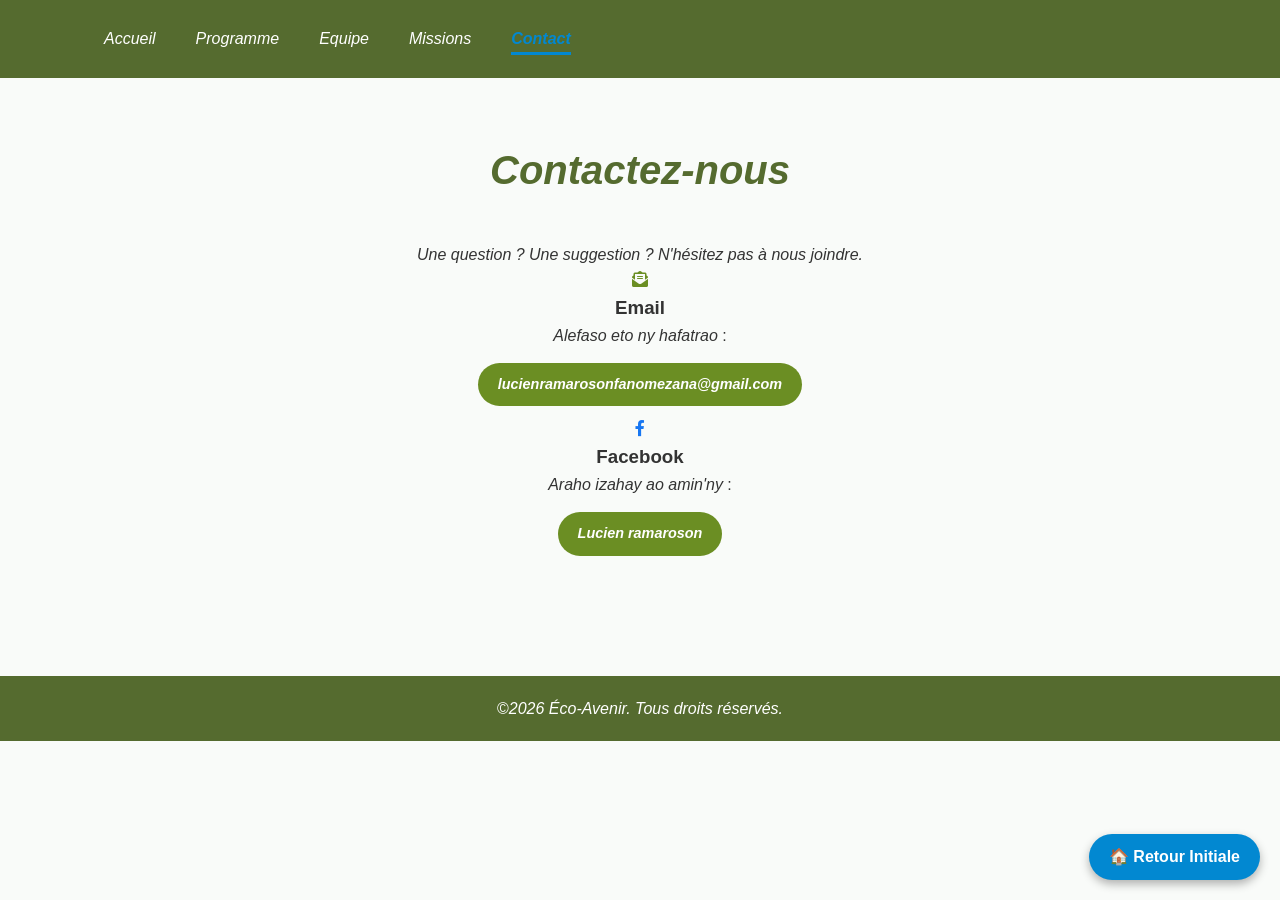
<file: contact.html>
<!DOCTYPE html>
<html lang="fr">
<head>
    <meta charset="UTF-8">
    <meta name="viewport" content="width=device-width, initial-scale=1.0">
    <title>Éco-Avenir | Contact</title>
    <link rel="stylesheet" href="https://cdnjs.cloudflare.com/ajax/libs/font-awesome/6.0.0/css/all.min.css">
    <link rel="stylesheet" href="style.css">
</head>
<body>
<nav>
        <ul>
            <li><a href="index.html"><em>Accueil</em></a></li>
            <li><a href="programme.html"><em>Programme</em></a></li>
            <li><a href="equipe.html"><em>Equipe</em></a></li>
            <li><a href="mission.html"><em>Missions</em></a></li>
            <li><a href="contact.html" class="active"><em>Contact</em></a></li>
        </ul>
    </nav>

    <section class="container">
    <h2 class="section-title"><em>Contactez-nous</em></h2>
    <p class="texte-intro"><em>Une question ? Une suggestion ? N'hésitez pas à nous joindre.</em></p>

    <div class="grid">
        <!-- Card ho an'ny Email -->
        <div class="card">
            <i class="fas fa-envelope-open-text"></i>
            <h3>Email</h3>
            <p><em>Alefaso eto ny hafatrao</em> :</p>
            <a href="mailto:<em>lucienramarosonfanomezana@gmail.com</em>" class="btn-olive"><em>lucienramarosonfanomezana@gmail.com</em></a>
        </div>

        <!-- Card ho an'ny Facebook -->
        <div class="card">
            <i class="fab fa-facebook-f"></i>
            <h3>Facebook</h3>
            <p><em>Araho izahay ao amin'ny</em> :</p>
            <a href="https://facebook.com/ecoavenir" target="_blank" class="btn-olive"><em>Lucien ramaroson</em></a>
        </div>
    </div>
</section>

    <footer>
        <p>&copy;<em>2026 Éco-Avenir. Tous droits réservés.</em> </p>
    </footer>

<script>
// Mamaky ny baiko avy amin'ny localStorage fotsiny ireto pejy ireto
if (localStorage.getItem('theme') === 'dark') {
    document.body.classList.add('dark-mode');
}
</script>
<a href="index.html" class="floating-back-btn">🏠 Retour Initiale</a>
</body>
</html>
</file>
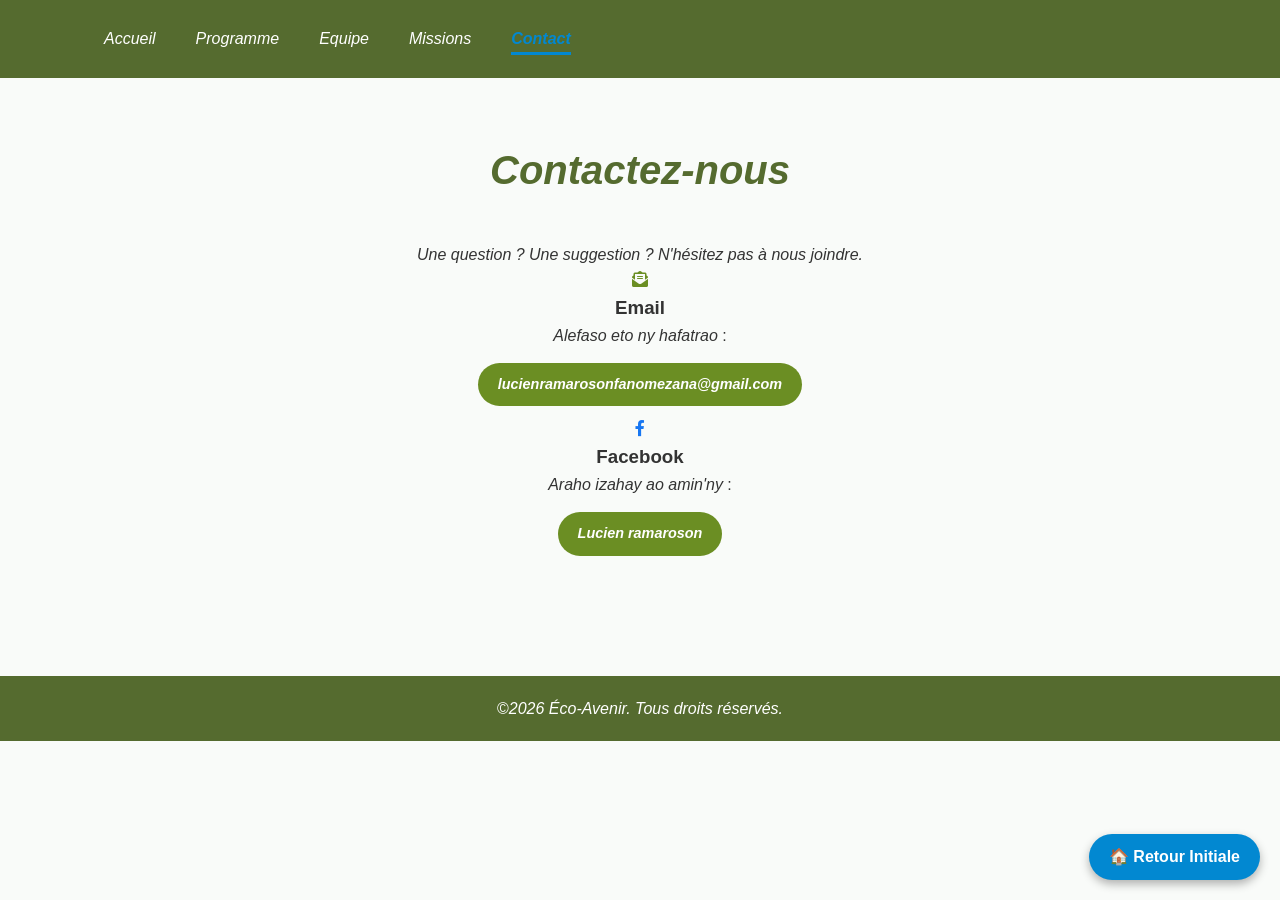
<file: contact.html.html>
<!DOCTYPE html>
<html lang="fr">
<head>
    <meta charset="UTF-8">
    <meta name="viewport" content="width=device-width, initial-scale=1.0">
    <title>Éco-Avenir | Contact</title>
    <link rel="stylesheet" href="https://cdnjs.cloudflare.com/ajax/libs/font-awesome/6.0.0/css/all.min.css">
    <link rel="stylesheet" href="style.css">
</head>
<body>
<nav>
        <ul>
            <li><a href="index.html"><em>Accueil</em></a></li>
            <li><a href="programme.html"><em>Programme</em></a></li>
            <li><a href="equipe.html"><em>Equipe</em></a></li>
            <li><a href="mission.html"><em>Missions</em></a></li>
            <li><a href="contact.html" class="active"><em>Contact</em></a></li>
        </ul>
    </nav>

    <section class="container">
    <h2 class="section-title"><em>Contactez-nous</em></h2>
    <p class="texte-intro"><em>Une question ? Une suggestion ? N'hésitez pas à nous joindre.</em></p>

    <div class="grid">
        <!-- Card ho an'ny Email -->
        <div class="card">
            <i class="fas fa-envelope-open-text"></i>
            <h3>Email</h3>
            <p><em>Alefaso eto ny hafatrao</em> :</p>
            <a href="mailto:<em>lucienramarosonfanomezana@gmail.com</em>" class="btn-olive"><em>lucienramarosonfanomezana@gmail.com</em></a>
        </div>

        <!-- Card ho an'ny Facebook -->
        <div class="card">
            <i class="fab fa-facebook-f"></i>
            <h3>Facebook</h3>
            <p><em>Araho izahay ao amin'ny</em> :</p>
            <a href="https://facebook.com/ecoavenir" target="_blank" class="btn-olive"><em>Lucien ramaroson</em></a>
        </div>
    </div>
</section>

    <footer>
        <p>&copy;<em>2026 Éco-Avenir. Tous droits réservés.</em> </p>
    </footer>

<script>
// Mamaky ny baiko avy amin'ny localStorage fotsiny ireto pejy ireto
if (localStorage.getItem('theme') === 'dark') {
    document.body.classList.add('dark-mode');
}
</script>
<a href="index.html" class="floating-back-btn">🏠 Retour Initiale</a>
</body>
</html>
</file>
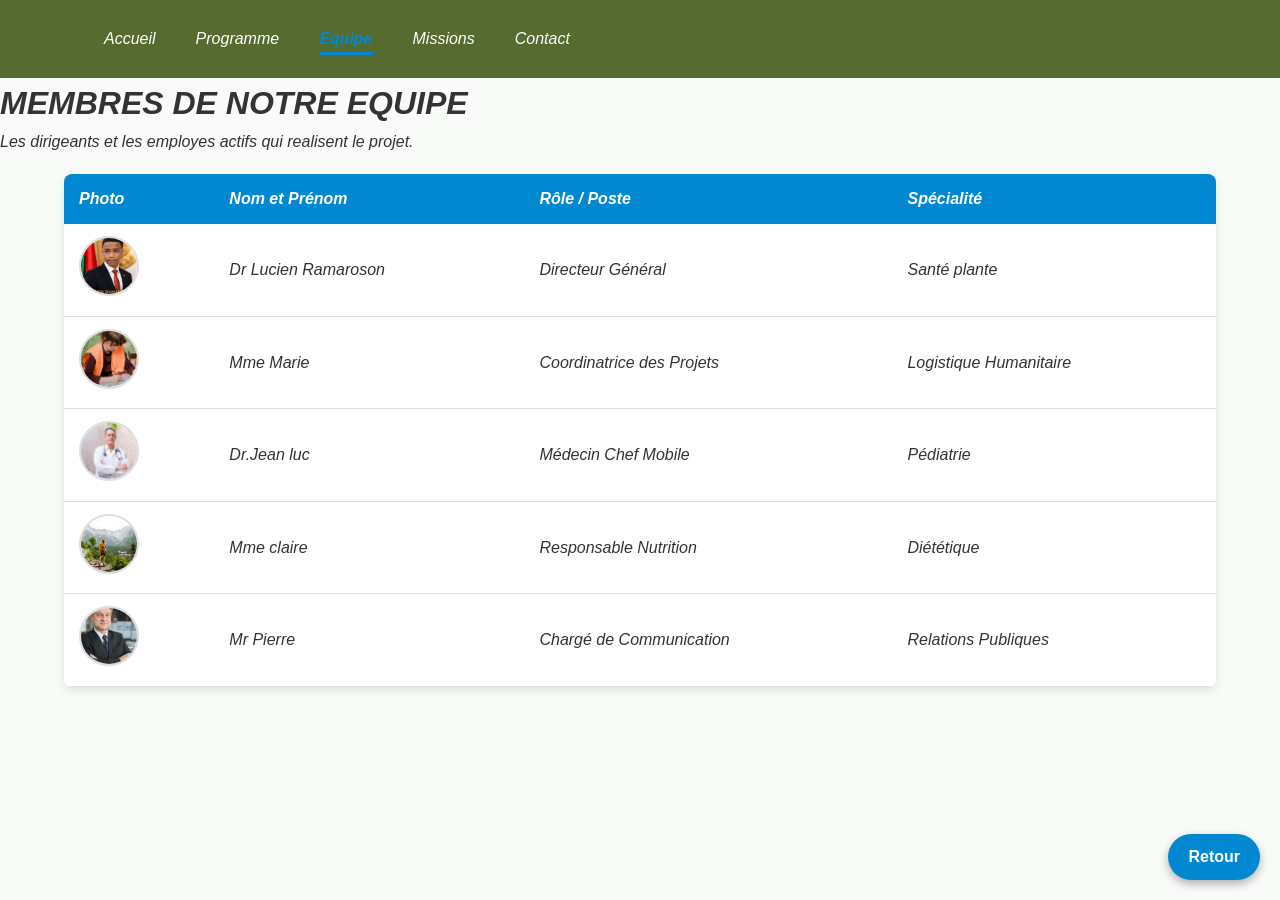
<file: equipe.html>
<!DOCTYPE html>
<html lang="fr">
<head>
    <meta charset="UTF-8">
    <title>Agissons pour la Santé - Équipe</title>
    <link rel="stylesheet" href="style.css">
</head>
<body>

    <nav>
        <ul>
            <li><a href="index.html"><em>Accueil</em></a></li>
            <li><a href="programme.html"><em>Programme</em></a></li>
            <li><a href="equipe.html" class="active"><em>Equipe</em></a></li>
            <li><a href="mission.html"><em>Missions</em></a></li>
            <li><a href="contact.html"><em>Contact</em></a></li>
        </ul>
    </nav>

    <main class="animated-content">
        <h1><em>MEMBRES DE NOTRE EQUIPE</em></h1>
        <p><em>Les dirigeants et les employes actifs qui realisent le projet.</em></p>

        <table class="data-table">
            <thead>
                <tr>
                    <th><em>Photo</em></th>
                    <th><em>Nom et Prénom</em></th>
                    <th><em>Rôle / Poste</em></th>
                    <th><em>Spécialité</em></th>
                </tr>
            </thead>
            <tbody>
                <tr>
                    <td><img src="images/directeur.jpg" alt="Directeur" class="table-img"></td>
                    <td><em>Dr Lucien Ramaroson</em></td>
                    <td><em>Directeur Général</em></td>
                    <td><em>Santé plante</em></td>
                </tr>
                <tr>
                    <td><img src="images/coordinatrice.jpg" alt="Coordinatrice" class="table-img"></td>
                    <td><em>Mme Marie</em></td>
                    <td><em>Coordinatrice des Projets</em></td>
                    <td><em>Logistique Humanitaire</em></td>
                </tr>
                <tr>
                    <td><img src="images/medecin.jpg" alt="Medecin" class="table-img"></td>
                    <td><em>Dr.Jean luc</em></td>
                    <td><em>Médecin Chef Mobile</em></td>
                    <td><em>Pédiatrie</em></td>
                </tr>
                <tr>
                    <td><img src="images/nutritionniste.jpg" alt="Nutritionniste" class="table-img"></td>
                    <td><em>Mme claire</em></td>
                    <td><em>Responsable Nutrition</em></td>
                    <td><em>Diététique</em></td>
                </tr>
                <tr>
                    <td><img src="images/communication.jpg" alt="Communication" class="table-img"></td>
                    <td><em>Mr Pierre</em></td>
                    <td><em>Chargé de Communication</em></td>
                    <td><em>Relations Publiques</em></td>
                </tr>
            </tbody>
        </table>
    </main>

    <a href="programme.html" class="floating-back-btn">Retour</a>

<script>
// Mamaky ny baiko avy amin'ny localStorage fotsiny ireto pejy ireto
if (localStorage.getItem('theme') === 'dark') {
    document.body.classList.add('dark-mode');
}
</script>
</body>
</html>
</file>
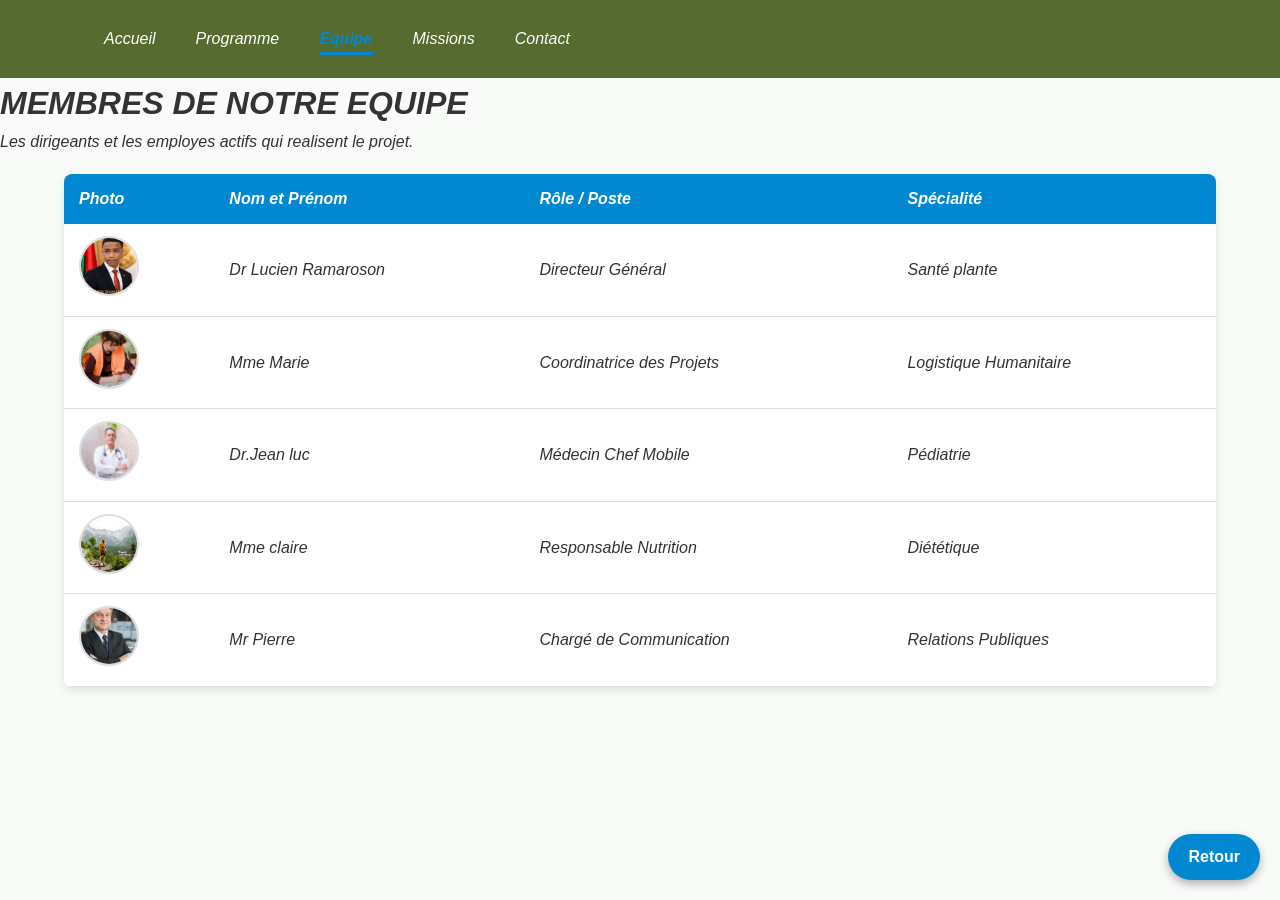
<file: equipe.html.html>
<!DOCTYPE html>
<html lang="fr">
<head>
    <meta charset="UTF-8">
    <title>Agissons pour la Santé - Équipe</title>
    <link rel="stylesheet" href="style.css">
</head>
<body>

    <nav>
        <ul>
            <li><a href="index.html"><em>Accueil</em></a></li>
            <li><a href="programme.html"><em>Programme</em></a></li>
            <li><a href="equipe.html" class="active"><em>Equipe</em></a></li>
            <li><a href="mission.html"><em>Missions</em></a></li>
            <li><a href="contact.html"><em>Contact</em></a></li>
        </ul>
    </nav>

    <main class="animated-content">
        <h1><em>MEMBRES DE NOTRE EQUIPE</em></h1>
        <p><em>Les dirigeants et les employes actifs qui realisent le projet.</em></p>

        <table class="data-table">
            <thead>
                <tr>
                    <th><em>Photo</em></th>
                    <th><em>Nom et Prénom</em></th>
                    <th><em>Rôle / Poste</em></th>
                    <th><em>Spécialité</em></th>
                </tr>
            </thead>
            <tbody>
                <tr>
                    <td><img src="images/directeur.jpg" alt="Directeur" class="table-img"></td>
                    <td><em>Dr Lucien Ramaroson</em></td>
                    <td><em>Directeur Général</em></td>
                    <td><em>Santé plante</em></td>
                </tr>
                <tr>
                    <td><img src="images/coordinatrice.jpg" alt="Coordinatrice" class="table-img"></td>
                    <td><em>Mme Marie</em></td>
                    <td><em>Coordinatrice des Projets</em></td>
                    <td><em>Logistique Humanitaire</em></td>
                </tr>
                <tr>
                    <td><img src="images/medecin.jpg" alt="Medecin" class="table-img"></td>
                    <td><em>Dr.Jean luc</em></td>
                    <td><em>Médecin Chef Mobile</em></td>
                    <td><em>Pédiatrie</em></td>
                </tr>
                <tr>
                    <td><img src="images/nutritionniste.jpg" alt="Nutritionniste" class="table-img"></td>
                    <td><em>Mme claire</em></td>
                    <td><em>Responsable Nutrition</em></td>
                    <td><em>Diététique</em></td>
                </tr>
                <tr>
                    <td><img src="images/communication.jpg" alt="Communication" class="table-img"></td>
                    <td><em>Mr Pierre</em></td>
                    <td><em>Chargé de Communication</em></td>
                    <td><em>Relations Publiques</em></td>
                </tr>
            </tbody>
        </table>
    </main>

    <a href="programme.html" class="floating-back-btn">Retour</a>

<script>
// Mamaky ny baiko avy amin'ny localStorage fotsiny ireto pejy ireto
if (localStorage.getItem('theme') === 'dark') {
    document.body.classList.add('dark-mode');
}
</script>
</body>
</html>
</file>
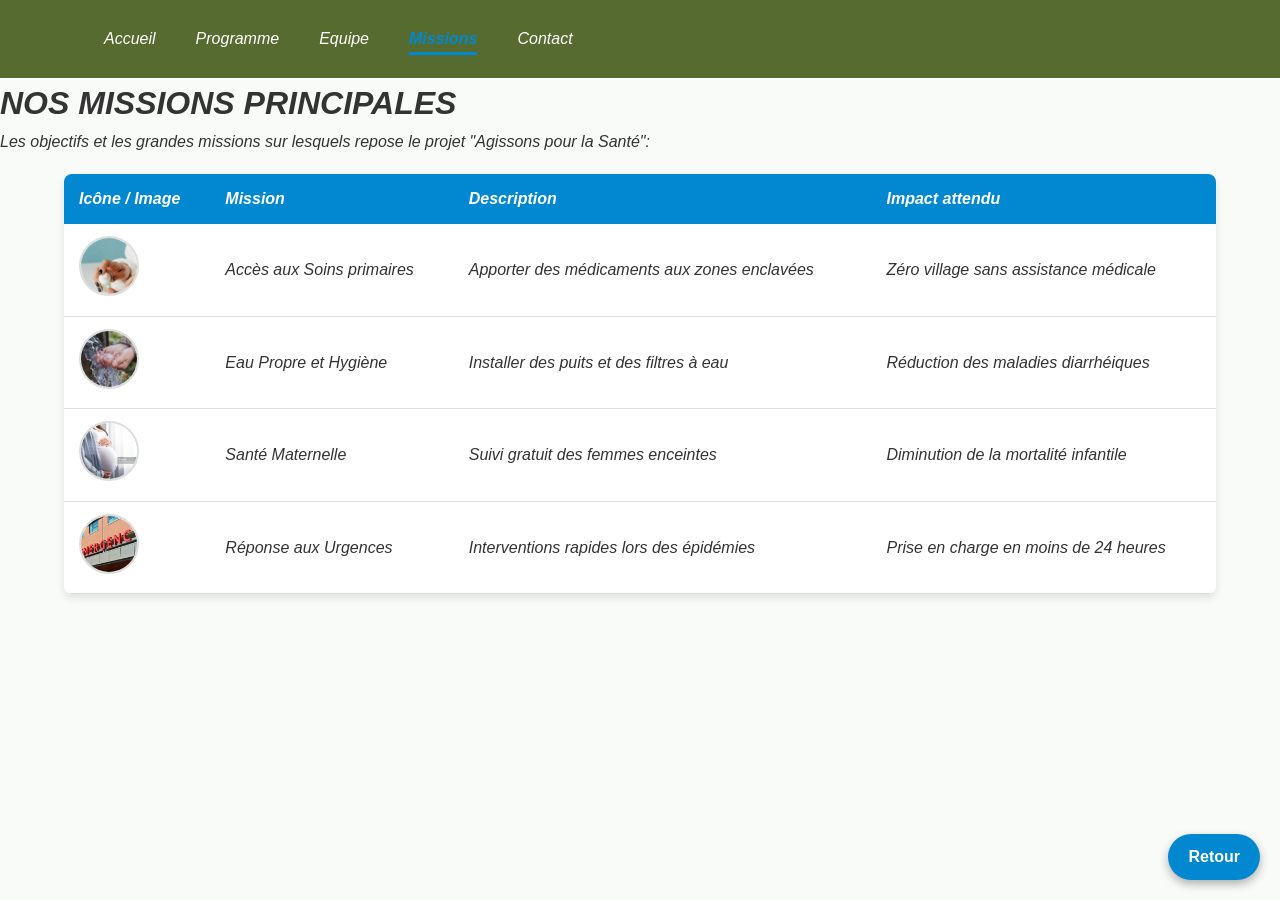
<file: mission.html>
<!DOCTYPE html>
<html lang="fr">
<head>
    <meta charset="UTF-8">
    <title>Agissons pour la Santé - Missions</title>
    <link rel="stylesheet" href="style.css">
</head>
<body>

    <nav>
        <ul>
            <li><a href="index.html"><em>Accueil</em></a></li>
            <li><a href="programme.html"><em>Programme</em></a></li>
            <li><a href="equipe.html"><em>Equipe</em></a></li>
            <li><a href="mission.html" class="active"><em>Missions</em></a></li>
            <li><a href="contact.html"><em>Contact</em></a></li>
        </ul>
    </nav>

    <main class="animated-content">
        <h1><em>NOS MISSIONS PRINCIPALES</em></h1>
        <p><em>Les objectifs et les grandes missions sur lesquels repose le projet "Agissons pour la Santé":</em></p>

        <table class="data-table">
            <thead>
                <tr>
                    <th><em>Icône / Image</em></th>
                    <th><em>Mission</em></th>
                    <th><em>Description</em></th>
                    <th><em>Impact attendu</em></th>
                </tr>
            </thead>
            <tbody>
                <tr>
                    <td><img src="images/soins.jpg" alt="Soins" class="table-img"></td>
                    <td><em>Accès aux Soins primaires</em></td>
                    <td><em>Apporter des médicaments aux zones enclavées</em></td>
                    <td><em>Zéro village sans assistance médicale</em></td>
                </tr>
                <tr>
                    <td><img src="images/eau.jpg" alt="Eau" class="table-img"></td>
                    <td><em>Eau Propre et Hygiène</em></td>
                    <td><em>Installer des puits et des filtres à eau</em></td>
                    <td><em>Réduction des maladies diarrhéiques</em></td>
                </tr>
                <tr>
                    <td><img src="images/maternite.jpg" alt="Maternite" class="table-img"></td>
                    <td><em>Santé Maternelle</em></td>
                    <td><em>Suivi gratuit des femmes enceintes</em></td>
                    <td><em>Diminution de la mortalité infantile</em></td>
                </tr>
                <tr>
                    <td><img src="images/urgence.jpg" alt="Urgence" class="table-img"></td>
                    <td><em>Réponse aux Urgences</em></td>
                    <td><em>Interventions rapides lors des épidémies</em></td>
                    <td><em>Prise en charge en moins de 24 heures</em></td>
                </tr>
            </tbody>
        </table>
    </main>

    <a href="equipe.html" class="floating-back-btn">Retour</a>
<script>
// Mamaky ny baiko avy amin'ny localStorage fotsiny ireto pejy ireto
if (localStorage.getItem('theme') === 'dark') {
    document.body.classList.add('dark-mode');
}
</script>
</body>
</html>
</file>
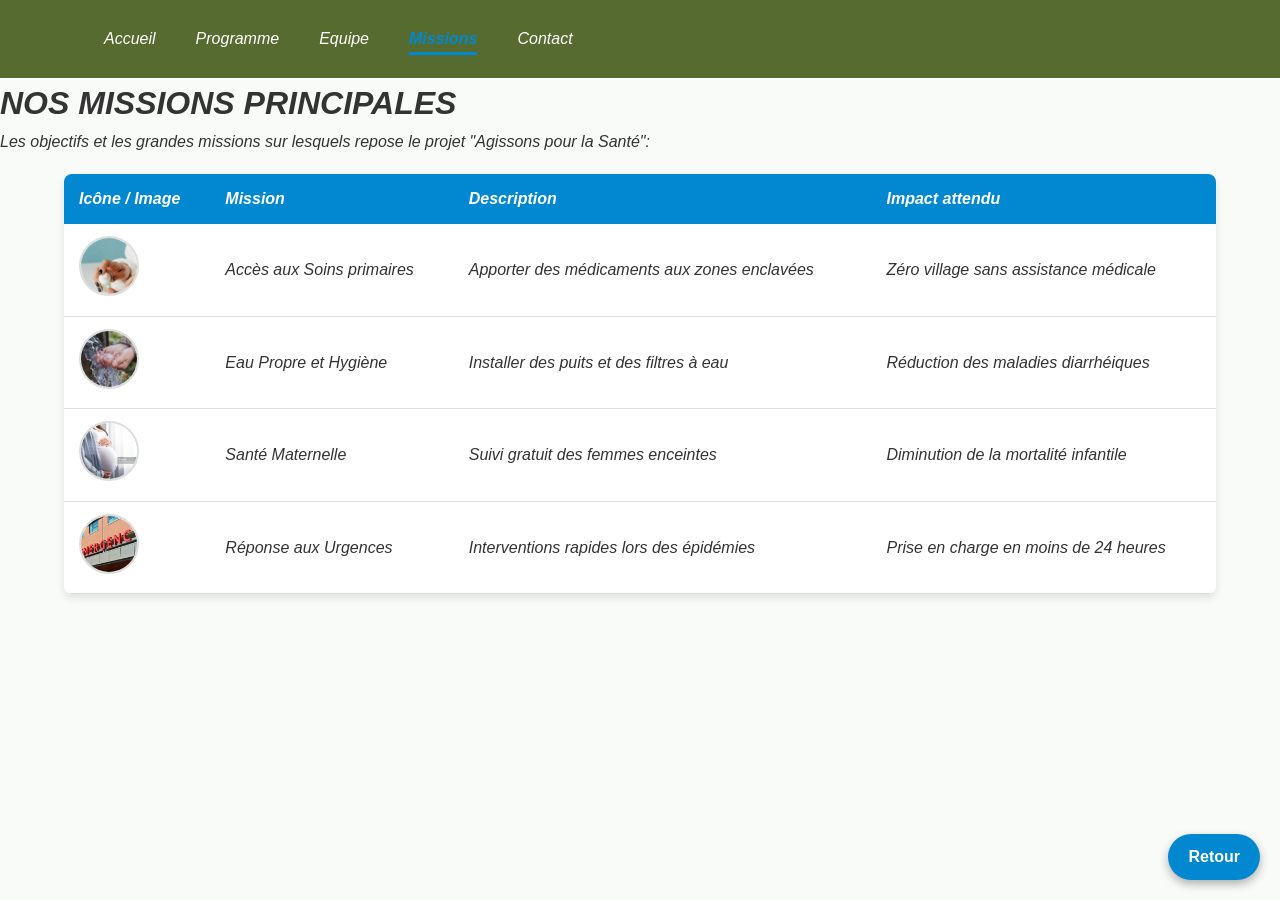
<file: mission.html.html>
<!DOCTYPE html>
<html lang="fr">
<head>
    <meta charset="UTF-8">
    <title>Agissons pour la Santé - Missions</title>
    <link rel="stylesheet" href="style.css">
</head>
<body>

    <nav>
        <ul>
            <li><a href="index.html"><em>Accueil</em></a></li>
            <li><a href="programme.html"><em>Programme</em></a></li>
            <li><a href="equipe.html"><em>Equipe</em></a></li>
            <li><a href="mission.html" class="active"><em>Missions</em></a></li>
            <li><a href="contact.html"><em>Contact</em></a></li>
        </ul>
    </nav>

    <main class="animated-content">
        <h1><em>NOS MISSIONS PRINCIPALES</em></h1>
        <p><em>Les objectifs et les grandes missions sur lesquels repose le projet "Agissons pour la Santé":</em></p>

        <table class="data-table">
            <thead>
                <tr>
                    <th><em>Icône / Image</em></th>
                    <th><em>Mission</em></th>
                    <th><em>Description</em></th>
                    <th><em>Impact attendu</em></th>
                </tr>
            </thead>
            <tbody>
                <tr>
                    <td><img src="images/soins.jpg" alt="Soins" class="table-img"></td>
                    <td><em>Accès aux Soins primaires</em></td>
                    <td><em>Apporter des médicaments aux zones enclavées</em></td>
                    <td><em>Zéro village sans assistance médicale</em></td>
                </tr>
                <tr>
                    <td><img src="images/eau.jpg" alt="Eau" class="table-img"></td>
                    <td><em>Eau Propre et Hygiène</em></td>
                    <td><em>Installer des puits et des filtres à eau</em></td>
                    <td><em>Réduction des maladies diarrhéiques</em></td>
                </tr>
                <tr>
                    <td><img src="images/maternite.jpg" alt="Maternite" class="table-img"></td>
                    <td><em>Santé Maternelle</em></td>
                    <td><em>Suivi gratuit des femmes enceintes</em></td>
                    <td><em>Diminution de la mortalité infantile</em></td>
                </tr>
                <tr>
                    <td><img src="images/urgence.jpg" alt="Urgence" class="table-img"></td>
                    <td><em>Réponse aux Urgences</em></td>
                    <td><em>Interventions rapides lors des épidémies</em></td>
                    <td><em>Prise en charge en moins de 24 heures</em></td>
                </tr>
            </tbody>
        </table>
    </main>

    <a href="equipe.html" class="floating-back-btn">Retour</a>
<script>
// Mamaky ny baiko avy amin'ny localStorage fotsiny ireto pejy ireto
if (localStorage.getItem('theme') === 'dark') {
    document.body.classList.add('dark-mode');
}
</script>
</body>
</html>
</file>
<file: style.css>
/* --- CONFIGURATION FOTOTRA --- */

* {

    margin: 0;

    padding: 0;

    box-sizing: border-box;

    font-family: 'Segoe UI', sans-serif;

}



body {

    background-color: #f9fbf9;

    color: #333;

    line-height: 1.6;

}



/* --- NAV (LOKO MAINTSO MAIZINA) --- */

nav {

    background-color: #556b2f; /* Dark Olive */

    color: white;

    display: flex;

    justify-content: space-between;

    align-items: center;

    padding: 1rem 5%;

    position: sticky;

    top: 0;

    z-index: 1000;

}
/* --- STYLE TITRE (Inspiré par L'Avenir de la Robotique) --- */
.hero-content h1 {
    font-size: 4.5rem;   /* Habe lehibe */
    font-weight: 800;    /* Matevina be */
    text-transform: uppercase;
    color: white;        /* Ny soratra voalohany dia fotsy */
    letter-spacing: -1px;
    margin-bottom: 20px;
}
/* Ity kosa ny style ho an'ilay teny misy dégradé manga */
.hero-content h1 .highlight {
    background: linear-gradient(to right, #00d2ff, #3a7bd5);
    -webkit-background-clip: text;
    background-clip: text;
    -webkit-text-fill-color: transparent;
    display: inline-block;
}
nav ul { display: flex; list-style: none; }

nav ul li a {

    color: white;

    text-decoration: none;

    margin-left: 20px;

    font-weight: 500;

}



/* --- HERO (SARY ACCUEIL) --- */

.hero {

    position: relative;

    height: 100vh;

    display: flex;

    align-items: center;

    justify-content: center;

    text-align: center;

    color: white;

    overflow: hidden;

}



.hero::before {

    content: "";

    position: absolute;

    top: 0; left: 0; width: 100%; height: 100%;

    /* HAMARINO: Tokony ho fond.jpg no anaran'ilay sary ao amin'ny images */

    background: linear-gradient(rgba(0, 0, 0, 0.4), rgba(0, 0, 0, 0.4)),

                url('images/fond.jpg') no-repeat center center/cover;

    z-index: -1;

}



/* --- BOKOTRA OLIVE --- */

.btn-olive {

    display: inline-block;

    background-color: #6b8e23; /* Olive Green */

    color: white !important;

    padding: 12px 25px;

    margin: 10px;

    text-decoration: none;

    border-radius: 50px;

    font-weight: bold;

    transition: 0.3s ease;

}



.btn-olive:hover {

    background-color: #556b2f;

    transform: translateY(-3px);

}



.flex-buttons {

    display: flex;

    justify-content: center;

    gap: 15px;

    margin-top: 20px;

}



/* --- CONTAINER SY FOOTER --- */

.container { padding: 60px 5%; text-align: center; }

.section-title { color: #556b2f; margin-bottom: 40px; font-size: 2.5rem; }



footer {

    background-color: #556b2f;

    color: white;

    text-align: center;

    padding: 20px;

    margin-top: 50px;

}

.btn-olive {

    display: inline-block;

    background-color: #6b8e23;

    color: white !important;

    padding: 12px 25px;

    border-radius: 50px;

    text-decoration: none;

}

/* --- AMERENANA NY ANIMATION --- */



/* Mibaiko ny sary hihetsika moramora */

@keyframes slowZoom {

    from { transform: scale(1); }

    to { transform: scale(1.1); }

}



/* Mibaiko ny soratra hiseho moramora avy any ambany */

@keyframes fadeInUp {

    from {

        opacity: 0;

        transform: translateY(30px);

    }

    to {

        opacity: 1;

        transform: translateY(0);

    }

}



/* Ampiharina amin'ny sary fond ny animation */

.hero::before {

    animation: slowZoom 20s infinite alternate;

}



/* Ampiharina amin'ny votoatin'ny accueil ny animation */

.hero-content {

    animation: fadeInUp 1.5s ease-out;

}

/* --- CONTACT PAGE DESIGN --- */

.contact-grid {

    display: grid;

    grid-template-columns: repeat(auto-fit, minmax(300px, 1fr));

    gap: 40px;

    margin-top: 30px;

    text-align: left;

}



.contact-info h3 {

    color: #556b2f;

    margin-bottom: 20px;

    font-size: 1.5rem;

}



.contact-info p {

    margin-bottom: 15px;

    font-size: 1.1rem;

    color: #333;

}



.contact-info i {

    color: #6b8e23;

    margin-right: 15px;

    width: 20px;

}



.contact-map {

    box-shadow: 0 10px 30px rgba(0,0,0,0.1);

    border-radius: 15px;

    overflow: hidden;

}



/* --- BUTTONS --- */

.btn-olive {

    display: inline-block;

    background-color: #6b8e23;

    color: white !important;

    padding: 12px 25px;

    border-radius: 50px;

    text-decoration: none;

    font-weight: bold;

    transition: all 0.3s ease;

}



.btn-olive:hover {

    background-color: #556b2f;

    transform: translateY(-3px);

    box-shadow: 0 5px 15px rgba(0,0,0,0.2);

}



.flex-buttons {

    display: flex;

    gap: 15px;

    flex-wrap: wrap;

}



/* --- ANIMATION ACCUEIL (Hamerenana azy) --- */

@keyframes slowZoom {

    from { transform: scale(1); }

    to { transform: scale(1.1); }

}



.hero::before {

    content: "";

    position: absolute;

    top: 0; left: 0; width: 100%; height: 100%;

    background: linear-gradient(rgba(0,0,0,0.4), rgba(0,0,0,0.4)), url('images/fond.jpg') no-repeat center center/cover;

    z-index: -1;

    animation: slowZoom 20s infinite alternate;

}

@keyframes slowZoom {

    from { transform: scale(1); }

    to { transform: scale(1.1); }

}



.hero::before {

    animation: slowZoom 20s infinite alternate;

} /* --- STYLE HO AN'NY SARY AO AMIN'NY EQUIPE --- */
.equipe-img {
    width: 150px;       /* Habean'ny sary */
    height: 150px;      /* Tsy maintsy mitovy amin'ny width mba ho boribory tsara */
    border-radius: 50%; /* Manao azy ho boribory */
    object-fit: cover;  /* Tsy mampitofezaka ny sary raha tsy square izy */
    margin-bottom: 15px;
    border: 3px solid #6b8e23; /* Sisiny kely miloko maitso olive */
}
/* --- STYLE MANOKANA HO AN'NY CONTACT CARDS --- */
.card i.fa-facebook-f {
    color: #1877F2; /* Loko ofisialin'ny Facebook */
}

.card i.fa-envelope-open-text {
    color: #6b8e23; /* Loko maitso olive ho an'ny mailaka */
}

/* Fanitsiana ny bokotra ao anatin'ny card mba ho kanto */
.card .btn-olive {
    margin-top: 15px;
    font-size: 0.9rem;
    padding: 10px 20px;
    display: inline-block;
}

/* Effet hover rehefa mikasika ny card ny voalavo (souris) */
.card:hover {
    box-shadow: 0 10px 25px rgba(0,0,0,0.15);
    border: 1px solid #6b8e23;
}
/* --- STYLE BOKOTRA DECOUVRIR (MANGA) --- */
.btn-decouvrir {
    display: inline-block;
    background: linear-gradient(to right, #00d2ff, #3a7bd5); /* Loko manga dégradé */
    color: white !important; /* Soratra fotsy */
    padding: 12px 30px;
    text-decoration: none;   /* Nesorina ilay tsipika ambany */
    border-radius: 50px;     /* Endrika boribory kanto */
    font-weight: bold;
    text-transform: uppercase;
    font-size: 0.9rem;
    transition: all 0.3s ease;
    box-shadow: 0 4px 15px rgba(0, 210, 255, 0.3); /* Ombra manga kely */
    border: none;
    cursor: pointer;
}

/* Rehefa manakaiky ny souris (Hover) */
.btn-decouvrir:hover {
    transform: translateY(-3px); /* Miakatra kely */
    box-shadow: 0 6px 20px rgba(0, 210, 255, 0.5);
    background: linear-gradient(to right, #3a7bd5, #00d2ff); /* Miova kely ny dégradé */
}
/* --- STYLE TABILAO (PLAN D'ACTION) --- */
.table-container {
    margin-top: 30px;
    overflow-x: auto; /* Mba hahafahany mitsindrona amin'ny finday */
}

.action-table {
    width: 100%;
    border-collapse: collapse; /* Manaisotra ny elanelana amin'ny case */
    background-color: white;
    box-shadow: 0 5px 15px rgba(0,0,0,0.05);
    border-radius: 10px;
    overflow: hidden;
}

.action-table thead {
    background-color: #556b2f; /* Loko maitso olive */
    color: white;
}

.action-table th, .action-table td {
    padding: 15px 20px;
    text-align: left;
    border-bottom: 1px solid #eee;
}

/* Loko rehefa mandalo ny souris */
.action-table tbody tr:hover {
    background-color: #f1f5eb;
}

.phase-col {
    font-weight: bold;
    color: #556b2f;
    width: 150px;
}

.phase-col i {
    margin-right: 10px;
    color: #6b8e23;
}

.obj-col {
    font-weight: 600;
    color: #333;
}
/* Loko rehefa Mode Nuit */
body.dark-mode {
    background-color: #121212 !important;
    color: #ffffff !important;
}

/* Azonao ampiana ny card na tabilao koa */
body.dark-mode .card, body.dark-mode table {
    background-color: #1e1e1e !important;
    color: white !important;
}
/* --- LOKO REHEFA MODE NUIT (Apetraho ao anaty style.css) --- */
body.dark-mode {
    background-color: #1a1a1a !important;
    color: #f4f4f4 !important;
}

body.dark-mode nav {
    background-color: #000000 !important;
}

body.dark-mode .card {
    background-color: #2d2d2d !important;
    color: white !important;
}

body.dark-mode .section-title {
    color: #a2c162 !important;
}
/* Apetraho any anaty style.css ity fa aza atao any amin'ny faran'ny HTML */
body.dark-mode {
    background-color: #1a1a1a !important;
    color: #f4f4f4 !important;
}
body.dark-mode nav {
    background-color: #000000 !important;
}
body.dark-mode .card {
    background-color: #2d2d2d !important;
    color: white !important;
}
#dark-btn {
    cursor: pointer;
    padding: 5px 10px;
    background-color: #f0f0f0; /* Loko fotsy kely */
    color: #333;
    border-radius: 4px; /* Boriborina kely ny sisiny */
    text-decoration: none; /* Esarina ilay tsipika ambany */
    display: inline-block;
}

/* Rehefa anaty Mode Nuit */
body.dark-mode #dark-btn {
    background-color: #333;
    color: #fff;
}
/* 1. Mamorona ny Animation (Avy amin'ny mangina mankany amin'ny mipoitra sy miakatra kely) */
@keyframes mipoitraTsikelikely {
    from {
        opacity: 0;
        transform: translateY(20px); /* Miakatra kely avy any ambany */
    }
    to {
        opacity: 1;
        transform: translateY(0);
    }
}

/* 2. Ampiharina amin'ireo soratra lehibe sy lahatsoratra ao amin'ny pejy */
h1, h2, h3, p, .card {
    animation: mipoitraTsikelikely 1s ease-out forwards;
}

/* 3. Trikà (Delay) mba tsy hiara-mipoitra tampoka daholo fa hifandimby tsikelikely */
h1 {
    animation-delay: 0.2s;
}

p {
    animation-delay: 0.5s;
}

.card, table {
    animation-delay: 0.8s;
}

.back-btn:hover {
    transform: scale(1.2); /* Mihalehibe kely rehefa ampanatodihina "souris" */
}
/* --- BOX REHEFA AMPIDIRINA EO AMIN'NY SARY --- */
.hero-welcome-box {
    text-align: center;
    width: 100%;
    padding: 20px 0;
    background-color: rgba(0, 0, 0, 0.4); /* Aloka matromatroka mba hazava tsara ny soratra eo ambonin'ny sary */
    backdrop-filter: blur(3px); /* Manalokaloka kely ny sary ao aoriana */
}

/* --- 1. TONGA SOA (Mijanona eo ampovoany fa miova loko) --- */
.welcome-text {
    font-family: 'Arial Black', sans-serif;
    font-size: 2.5rem;
    font-weight: bold;
    margin-bottom: 15px;
    animation: lokoMaro 8s linear infinite;
}

/* --- 2. AGISSONS POUR LA PLANÈTE (Lamasinina hita manontolo) --- */
.planet-train-container {
    width: 100%;
    overflow: hidden; /* Tsy avela hivoaka ny ecran */
    display: flex;
    justify-content: center;
}

.planet-train-text {
    font-family: 'Arial Black', sans-serif;
    font-size: 1.8rem;
    font-weight: bold;
    white-space: nowrap;
    display: inline-block;
    /* Animation roa: Lamasinina Ping-Pong (fihetsehana) + Loko */
    animation: lamasininaKely 6s ease-in-out infinite alternate, 
               lokoPlaneteVaovao 5s linear infinite;
}

/* --- NY ANIMATIONS (KEYFRAMES) --- */

/* Fiovan'ny lokon'ny Tonga Soa (Loko maro be) */
@keyframes lokoMaro {
    0%   { color: #ff3366; } /* Rôzy */
    20%  { color: #33ccff; } /* Manga */
    40%  { color: #33ff77; } /* Maintso */
    60%  { color: #ffcc00; } /* Mavo */
    80%  { color: #ff9933; } /* Orange */
    100% { color: #ff3366; }
}

/* Fiovan'ny lokon'ny Agissons pour la planète */
@keyframes JokoPlaneteVaovao {
    0%   { color: #2e7d32; } /* Maintso */
    33%  { color: #0288d1; } /* Manga */
    66%  { color: #8ebd13; } /* Maintso tanora */
    100% { color: #2e7d32; }
}

/* Fihetsika Lamasinina Ping-Pong (tsy atao lasa lavitra loatra mba ho hita foana ilay soratra) */
@keyframes lamasininaKely {
    0% {
        transform: translateX(-20%);
    }
    100% {
        transform: translateX(20%);
    }
 } /* Ity `}` ity no manidy izay kaody nania tany ambony tany mba tsy hanakorontana antsika intsony */

/* --- ANIMATION LAMASININA PING-PONG --- */
@keyframes lamasininaKely {
    0% {
        transform: translateX(-20%);
    }
    100% {
        transform: translateX(20%);
    }
}

/* --- FAMANTARANA NY MENU MISOKATRA --- */
nav ul li a.active {
    color: #0288d1 !important; /* Loko manga ny soratra */
    font-weight: bold;
    border-bottom: 3px solid #0288d1; /* Tsipika manga eo ambany */
    padding-bottom: 5px;
}

/* Rehefa anaty Mode Nuit mba hazava tsara */
body.dark-mode nav ul li a.active {
    color: #29b6f6 !important;
    border-bottom-color: #29b6f6;
}
/* --- BOKOTRA RETOUR MANGA HITSINGEVANA --- */
.floating-back-btn {
    position: fixed;
    bottom: 20px;
    right: 20px;
    background-color: #0288d1; /* Loko manga tsara tarehy */
    color: white !important;
    padding: 10px 20px;
    font-family: 'Arial', sans-serif;
    font-size: 1rem;
    font-weight: bold;
    text-decoration: none;
    border-radius: 50px;
    box-shadow: 0 4px 10px rgba(0, 0, 0, 0.3);
    z-index: 1000;
    transition: all 0.3s ease;
}

/* Rehefa ampanatodihina ny "souris" */
.floating-back-btn:hover {
    background-color: #01579b; /* Manga matotra kokoa */
    transform: translateY(-3px);
    box-shadow: 0 6px 15px rgba(0, 0, 0, 0.4);
}

/* Rehefa Mode Nuit */
body.dark-mode .floating-back-btn {
    background-color: #1976d2; /* Manga mazava kely rehefa amin'ny maizina */
}
/* --- HAINGO NY TABILAO (TABLE STYLE) --- */
.data-table {
    width: 90%;
    margin: 20px auto;
    border-collapse: collapse;
    background-color: #ffffff;
    box-shadow: 0 4px 8px rgba(0,0,0,0.1);
    border-radius: 8px;
    overflow: hidden;
}

.data-table th {
    background-color: #0288d1; /* Loko manga mifanaraka amin'ny bokotra */
    color: white;
    padding: 12px 15px;
    text-align: left;
    font-weight: bold;
}

.data-table td {
    padding: 12px 15px;
    border-bottom: 1px solid #ddd;
    color: #333333;
}

/* Haingo ny sary kely ao anaty tabilao */
.table-img {
    width: 60px;
    height: 60px;
    object-fit: cover;
    border-radius: 50%; /* Boribory tsara */
    border: 2px solid #ddd;
}

/* Modely ho an'ny Mode Nuit ny tabilao */
body.dark-mode .data-table {
    background-color: #2d2d2d;
    box-shadow: 0 4px 8px rgba(255,255,255,0.05);
}
body.dark-mode .data-table td {
    color: #ffffff;
    border-bottom-color: #444;
}
body.dark-mode .data-table th {
    background-color: #1976d2;
}

/* --- ANIMATION MIPOITRA TSIKELIKELY (FADE IN EFFECTS) --- */
@keyframes mipoitraMalefaka {
    from {
        opacity: 0;
        transform: translateY(15px);
    }
    to {
        opacity: 1;
        transform: translateY(0);
    }
}

/* Ampiharina amin'ny votoatiny manontolo */
.animated-content h1 {
    animation: mipoitraMalefaka 0.6s ease-out forwards;
}

.animated-content p {
    animation: mipoitraMalefaka 0.9s ease-out forwards;
}

.data-table {
    animation: mipoitraMalefaka 1.3s ease-out forwards;
}
/* --- MANERY NY MENU HO ANKAVIA FOANA ISAKY NY PEJY --- */
nav ul {
    display: flex !important;
    justify-content: flex-start !important; /* Terena miankavia */
    align-items: center !important;
    list-style: none !important;
    margin: 0 !important;
    padding: 10px 20px !important;
    width: 100% !important;
    box-sizing: border-box !important;
}

nav ul li {
    margin-right: 20px !important; /* Elanelana miankavanana */
    display: inline-block !important;
}
/* --- FITANTANANA NY MODE NUIT AMIN'NY SARY --- */

/* Rehefa mavitrika ny dark-mode, dia temporary maizina ny sary ao aoriana */
body.dark-mode .hero {
    filter: brightness(0.7) contrast(1.1); /* Lasa maizina 30% ilay sary lehibe */
    transition: filter 0.5s ease; /* Miova moramora fa tsy tampoka */
}

/* Manalokaloka kely ilay boaty misy soratra eo ambonin'ny sary rehefa maizina */
body.dark-mode .hero-welcome-box {
    background-color: rgba(0, 0, 0, 0.7) !important;
}
</file>
